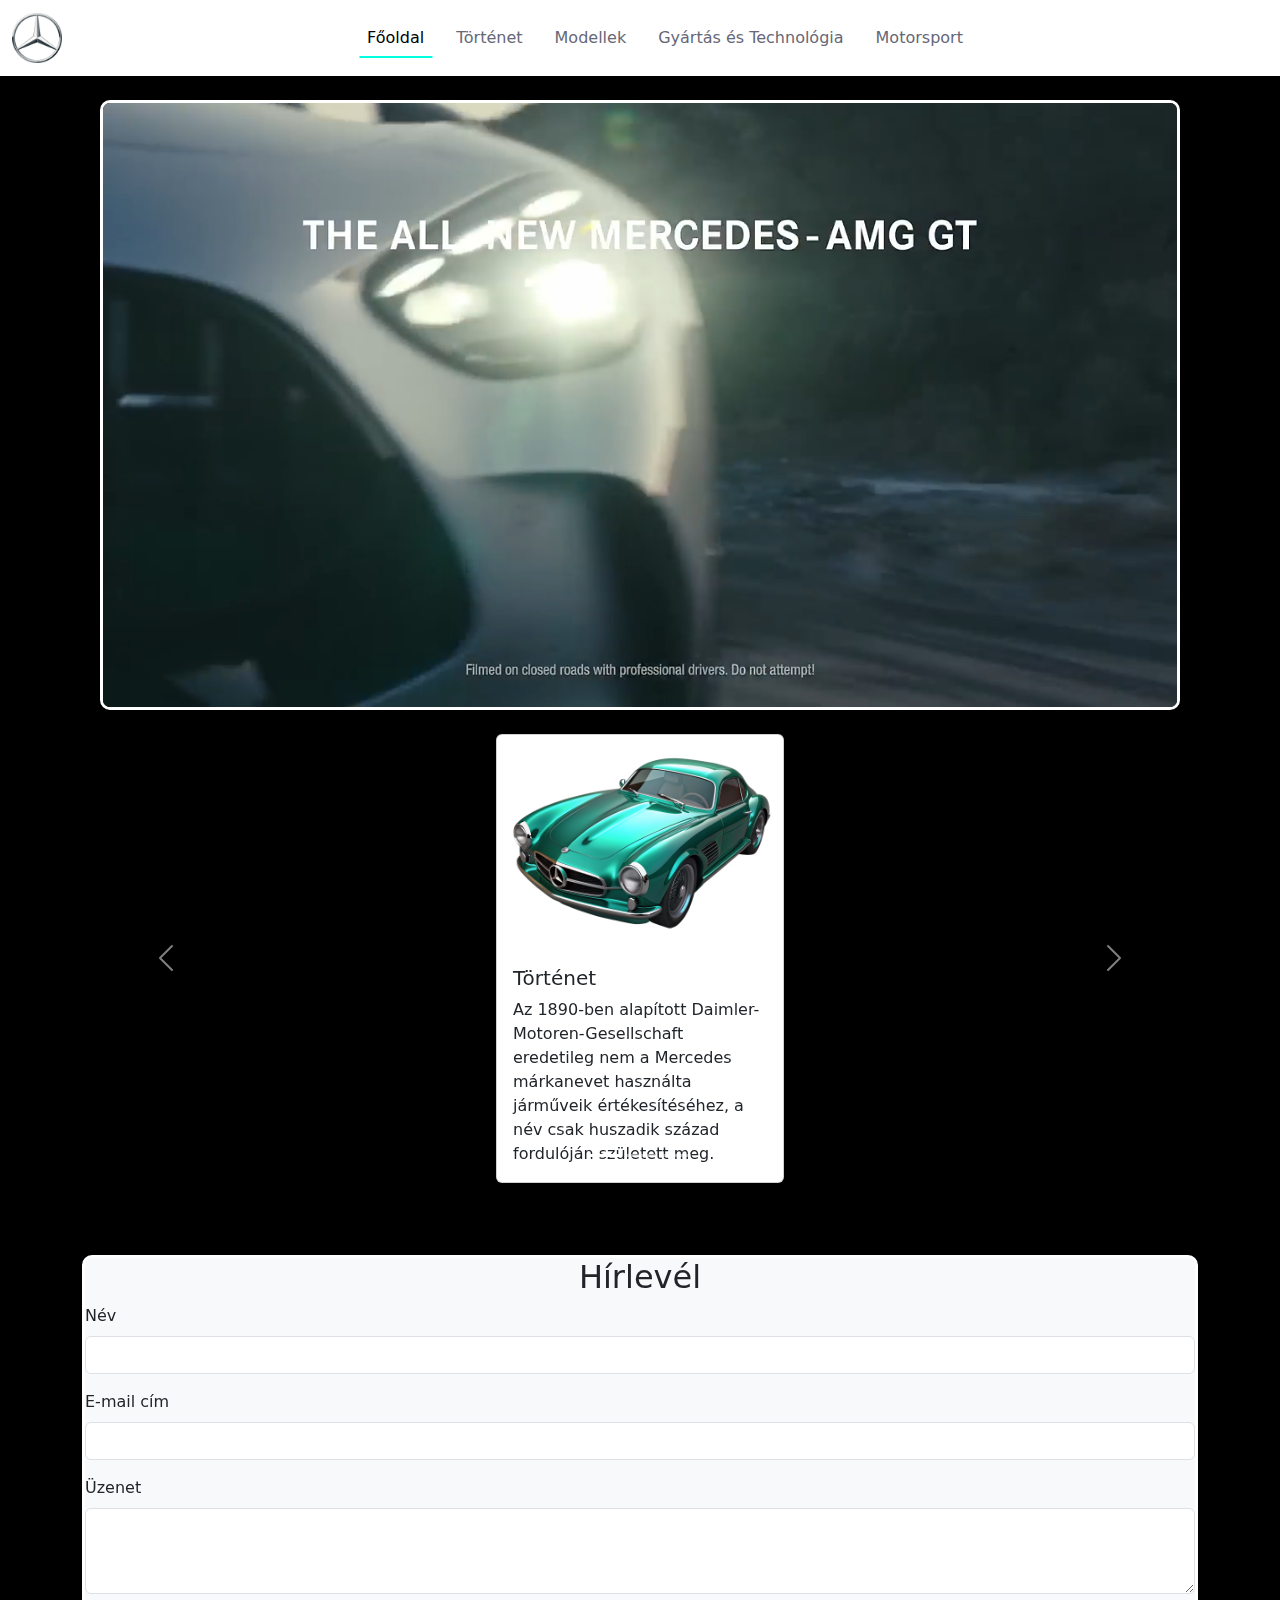
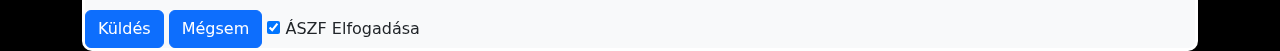
<file: index.html>
<!DOCTYPE html>
<html lang="hu">
<head>
    <meta charset="UTF-8">
    <meta name="viewport" content="width=device-width, initial-scale=1.0">
    <title>Mercedes</title>
    <!-- Bootstrap 5.3-->
    <link href="https://cdn.jsdelivr.net/npm/bootstrap@5.3.3/dist/css/bootstrap.min.css" rel="stylesheet" integrity="sha384-QWTKZyjpPEjISv5WaRU9OFeRpok6YctnYmDr5pNlyT2bRjXh0JMhjY6hW+ALEwIH" crossorigin="anonymous">
    <!-- CSS -->
    <link rel="stylesheet" href="style.css">
    <!-- Böngésző icon -->
    <link rel="shortcut icon" href="Mercedes-Logo.svg.png" type="image/x-icon">
</head>
<body>
    <!-- Navbar -->
      <nav class="navbar navbar-expand-lg">
          <div class="container-fluid">
            <a class="navbar-brand" href="#"><img class="logo" src="Mercedes-Logo.svg.png" alt=""></a>
            <button class="navbar-toggler" type="button" data-bs-toggle="offcanvas" data-bs-target="#offcanvasNavbar" aria-controls="offcanvasNavbar" aria-label="Toggle navigation">
              <span class="navbar-toggler-icon"></span>
            </button>
            <div class="offcanvas offcanvas-end" tabindex="-1" id="offcanvasNavbar" aria-labelledby="offcanvasNavbarLabel">
              <div class="offcanvas-header">
                <img class="logo" src="Mercedes-Logo.svg.png" alt="">
                <button type="button" class="btn-close" data-bs-dismiss="offcanvas" aria-label="Close"></button>
              </div>
              <div class="offcanvas-body">
                <ul class="navbar-nav justify-content-center flex-grow-1 pe-3">
                  <li class="nav-item">
                    <a class="nav-link mx-lg-2 active" aria-current="page" href="index.html">Főoldal</a>
                  </li>
                  <li class="nav-item">
                    <a class="nav-link mx-lg-2" href="tortenet.html">Történet</a>
                  </li>
                  <li class="nav-item">
                      <a class="nav-link mx-lg-2" href="#">Modellek</a>
                    </li>
                    <li class="nav-item">
                      <a class="nav-link mx-lg-2" href="#">Gyártás és Technológia</a>
                    </li>
                    <li class="nav-item">
                      <a class="nav-link mx-lg-2" href="#">Motorsport</a>
                    </li>
                </ul>
              </div>
            </div>
          </div>
        </nav>
    <!-- End Navbar -->
    <br>
    <!-- Mp4 Video -->
    <div>
      <video autoplay loop muted plays-inline class="mx-auto d-block img-fluid video">
          <source src="amgvideo.mp4" type="video/mp4">
      </video>
    </div>
    <!-- End Mp4 Video -->
    <br>
    <!-- Card -->
    <div class="container">
      <div class="row">
        <div class="col-12">
          <div id="carouselExampleIndicators" class="carousel slide" data-bs-ride="carousel">
            <div class="carousel-indicators">
              <button type="button" data-bs-target="#carouselExampleIndicators" data-bs-slide-to="0" class="active" aria-current="true" aria-label="Slide 1"></button>
              <button type="button" data-bs-target="#carouselExampleIndicators" data-bs-slide-to="1" aria-label="Slide 2"></button>
              <button type="button" data-bs-target="#carouselExampleIndicators" data-bs-slide-to="2" aria-label="Slide 3"></button>
            </div>
            <div class="carousel-inner">
              <div class="carousel-item active">
                <div class="d-flex justify-content-center">
                  <div class="card" style="width: 18rem;">
                    <img src="mercedes-benz-300-sl.png" class="card-img-top" alt="Mercedes Benz 300 SL" title="Mercedes Benz 300 SL">
                    <div class="card-body">
                      <h5 class="card-title">Történet</h5>
                      <p class="card-text">Az 1890-ben alapított Daimler-Motoren-Gesellschaft eredetileg nem a Mercedes márkanevet használta járműveik értékesítéséhez, a név csak huszadik század fordulóján született meg.</p>
                    </div>
                  </div>
                </div>
              </div>
              <div class="carousel-item">
                <div class="d-flex justify-content-center">
                  <div class="card" style="width: 18rem;">
                    <img src="amg-rajz (1).png" class="card-img-top" alt="">
                    <div class="card-body">
                      <h5 class="card-title">Modellek</h5>
                      <p class="card-text">A Mercedes-Benz autómárka széles választékban kínál különböző modelleket, amelyek különböző kategóriákba sorolhatók. Íme néhány főbb kategória: A-C-G-S Osztály, AMG GT, SL, stb.</p>
                    </div>
                  </div>
                </div>
              </div>
              <div class="carousel-item">
                <div class="d-flex justify-content-center">
                  <div class="card" style="width: 18rem;">
                    <img src="amg-terv (1).jpg" class="card-img-top" alt="">
                    <div class="card-body">
                      <h5 class="card-title">Gyártás és Technológia</h5>
                      <p class="card-text">A Mercedes-Benz autók gyártási technológiája a legmodernebb módszereket és technológiákat alkalmazza annak érdekében, hogy kiváló minőségű, megbízható és innovatív járműveket állítsanak elő.</p>
                    </div>
                  </div>
                </div>
              </div>
              <div class="carousel-item">
                <div class="d-flex justify-content-center">
                  <div class="card" style="width: 18rem;">
                    <img src="mercif1.jpg" class="card-img-top" alt="...">
                    <div class="card-body">
                      <h5 class="card-title">Motorsport</h5>
                      <p class="card-text">A Mercedes-Benz a motorsportokban kiemelkedő szerepet játszik, különösen a Formula-1-ben, ahol a Mercedes-AMG Petronas csapat számos világbajnoki címet nyert a hibrid érában.</p>
                    </div>
                  </div>
                </div>
              </div>
            <button class="carousel-control-prev" type="button" data-bs-target="#carouselExampleIndicators" data-bs-slide="prev">
              <span class="carousel-control-prev-icon" aria-hidden="true"></span>
              <span class="visually-hidden">Previous</span>
            </button>
            <button class="carousel-control-next" type="button" data-bs-target="#carouselExampleIndicators" data-bs-slide="next">
              <span class="carousel-control-next-icon" aria-hidden="true"></span>
              <span class="visually-hidden">Next</span>
            </button>
          </div>
        </div>
      </div>
    </div>
    <!-- End Card -->
    <br>
    <!-- Hírlevél -->
    <section id="contact" class="mt-5 bg-light">
      <h2 class="text-center">Hírlevél</h2>
      <form>
          <div class="mb-3">
              <label for="name" class="form-label">Név</label>
              <input type="text" class="form-control" id="name" required>
          </div>
          <div class="mb-3">
              <label for="email" class="form-label">E-mail cím</label>
              <input type="email" class="form-control" id="email" required>
          </div>
          <div class="mb-3">
              <label for="message" class="form-label">Üzenet</label>
              <textarea class="form-control" id="message" rows="3" required></textarea>
          </div>
          <button type="submit" class="btn btn-primary">Küldés</button>
          <button type="reset" class="btn btn-primary">Mégsem</button>
          <input type="checkbox" name="data" id="aszf_input" checked>
          <label for="azsf_input">ÁSZF Elfogadása</label>
      </form>
  </section>
    <!-- Hírlevél Vége -->

<!-- Bootstarp 5.3 Script -->
<script src="https://cdn.jsdelivr.net/npm/bootstrap@5.3.3/dist/js/bootstrap.bundle.min.js" integrity="sha384-YvpcrYf0tY3lHB60NNkmXc5s9fDVZLESaAA55NDzOxhy9GkcIdslK1eN7N6jIeHz" crossorigin="anonymous"></script>

</body>
</html>
</file>
<file: style.css>
body{
    background-color: #000000;
}


.navbar {
    background-color: #fff;
}

.navbar-brand {
    font-weight: 500;
    color: #009970;
    font-size: 24px;
    transition: 0.3s color;
}

.navbar-toggler {
    border: none;
    font-size: 1.25rem;
}

.navbar-toggler:focus .btn-close:focus {
    box-shadow: none;
    outline: none;
}

.nav-link {
    color: #666777;
    font-weight: 500;
    position: relative;
}

.nav-link:hover .nav-link.active {
    color: #000;
}

@media (min-width: 991px) {
    .nav-link::before{
        content: "";
        position: absolute;
        bottom: 0;
        left: 50%;
        transform: translateX(-50%);
        width: 100%;
        height: 2px;
        background-color: rgb(0, 255, 225);
        visibility: hidden;
        transition: 0.3s ease-in-out;
    }

    .nav-link:hover::before, .nav-link.active::before{
        width: 100%;
        visibility: visible;
    }
}

.logo {
    width: 50px;
}

.video {
    width: 120vh;
    display: flex;
    border: solid white;
    border-radius: 10px;
}

#card1 {
    border: solid white;
    border-radius: 10px;
}

#contact {
    width: 100%;
    border: solid white;
    border-radius: 10px;
}
</file>
